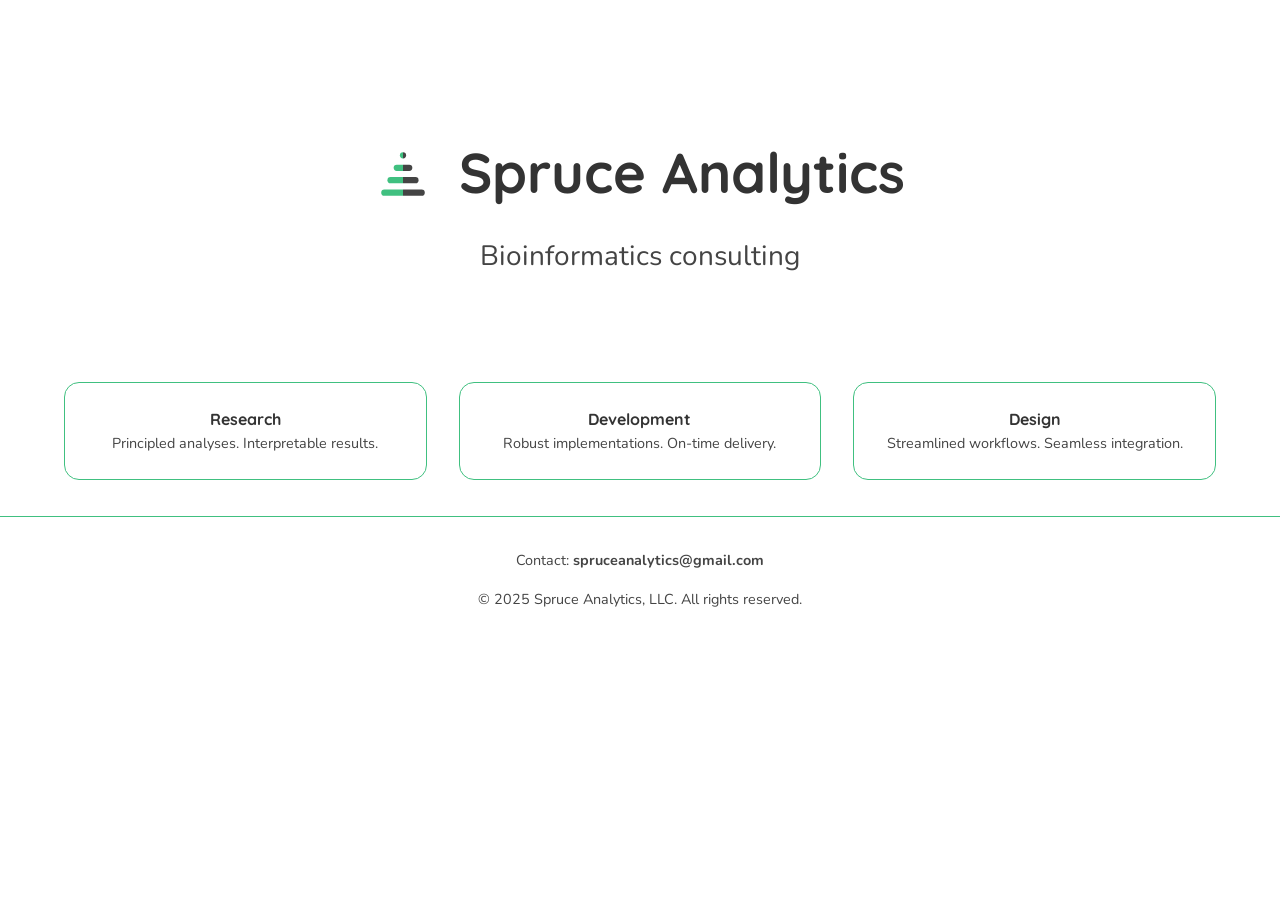
<file: index.html>
<!DOCTYPE html>
<html lang="en">
<head>
    <meta charset="UTF-8">
    <meta name="viewport" content="width=device-width, initial-scale=1.0">
    <title>Spruce Analytics</title>

    <link rel="icon" type="image/svg+xml" href="logo.svg">

    <link rel="preconnect" href="https://fonts.googleapis.com">
    <link rel="preconnect" href="https://fonts.gstatic.com" crossorigin>
    <link href="https://fonts.googleapis.com/css2?family=Nunito:wght@400;600&family=Quicksand:wght@700&display=swap" rel="stylesheet">

    <style>
        :root {
            --primary-color: #40C080;
            --secondary-color: #333333;
            --bg-light: #f8f8f8;
            --text-main: #444444;
            --hero-size: clamp(2.0rem, 8vw, 3.5rem);
        }

        * { margin: 0; padding: 0; box-sizing: border-box; }

        body {
            font-family: 'Nunito', sans-serif;
            color: var(--text-main);
            line-height: 1.6;
        }

        h1, h2, h3 { font-family: 'Quicksand', sans-serif; color: var(--secondary-color); font-size: clamp(1.0rem, 1.6vw, 1.0rem); }

        /* Hero Section */
        .hero {
            padding-top: clamp(50px, 10vw, 150px);
            padding-bottom: clamp(0px, 4vw, 60px);
            padding-left: 5%;
            padding-right: 5%;
            text-align: center;
            background: white;
        }

        .hero img {
            vertical-align: middle;
            margin-bottom: 10px;
            margin-right: 12px;
            height: var(--hero-size);
        }

        .hero h1 {
            font-size: var(--hero-size);
            margin-bottom: 1rem;
        }
        .hero p {
            font-size: clamp(1.0rem, 4vw, 1.75rem);
            margin: 0 auto 2rem;
/*            font-weight: 300; /* Lighter weight feels more thoughtful */
/*            letter-spacing: 0.05em; /* Subtle spacing feels more premium */
/*            text-transform: uppercase; /* Optional: adds an "authoritative" feel */
        }


        /* Features Section */
        .features {
            display: grid;
            grid-template-columns: repeat(auto-fit, minmax(250px, 1fr));
            gap: 2rem;
            padding: 20px 5%;
        }

        .feature-card {
            padding: 1.5rem;
            border: 1px solid var(--primary-color);
            border-radius: 15px;
            text-align: center;
            font-size: 0.9rem;
        }


        footer {
            margin-top: 1.0rem;
            padding: 2.0rem 5%;
            text-align: center;
            border-top: 1px solid var(--primary-color);
            font-size: 0.9rem;
        }

        footer p {
            margin-bottom: 1.0rem;
        }
    </style>
</head>
<body>

    <!--<p style="position: fixed; top: 0; background: red; color: white; z-index: 9999;">
       Width: <script>document.write(window.innerWidth)</script>px
    </p>-->

    <section class="hero">
        <h1>
            <img src="logo.svg" alt="Spruce Analytics Logo">
            Spruce Analytics
        </h1>
        <p>Bioinformatics consulting</p>
    </section>

    <section class="features" id="features">
        <div class="feature-card">
            <h3>Research</h3>
            <p>Principled analyses. Interpretable results.</p>
        </div>
        <div class="feature-card">
            <h3>Development</h3>
            <p>Robust implementations. On-time delivery.</p>
        </div>
        <div class="feature-card">
            <h3>Design</h3>
            <p>Streamlined workflows. Seamless integration.</p>
<!-- Architecture, infrastructure, cohesive, rational, integration -->
<!-- Seamless integration. Strategy. Clean design. Tidy design. Streamlined processes. Intelligent goals. Thoughtful tradeoffs. Balanced tradeoffs. Modular systems. -->
        </div>
    </section>

    <footer>
        <p>Contact: <strong>spruceanalytics@gmail.com</strong></p>
        <p>&copy; 2025 Spruce Analytics, LLC. All rights reserved.</p>
    </footer>

</body>
</html>
</file>
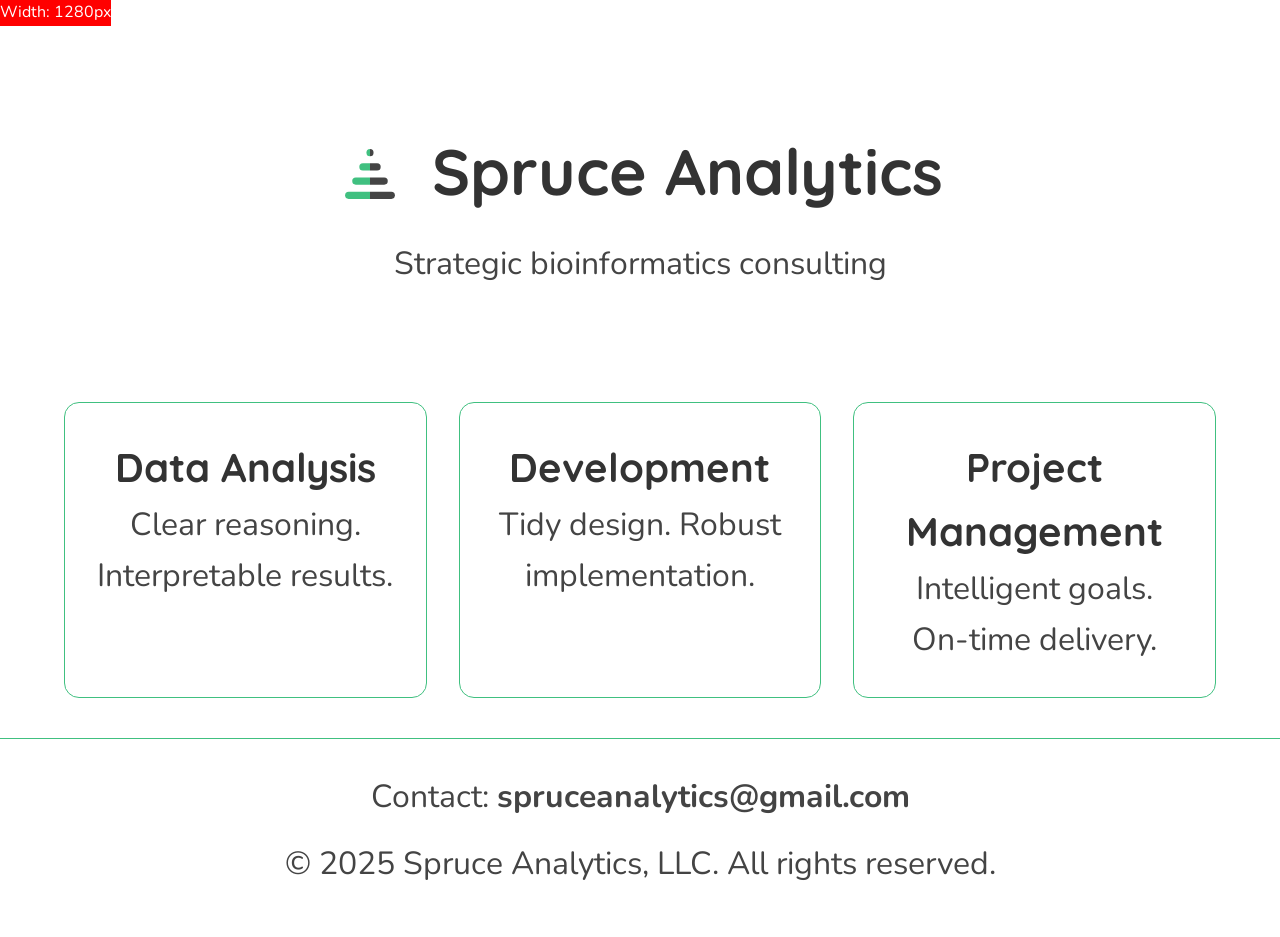
<file: index.2.html>
<!DOCTYPE html>
<html lang="en">
<head>
    <meta charset="UTF-8">
    <meta name="viewport" content="width=device-width, initial-scale=1.0">
    <title>Spruce Analytics</title>

    <link rel="icon" type="image/svg+xml" href="logo.svg">

    <link rel="preconnect" href="https://fonts.googleapis.com">
    <link rel="preconnect" href="https://fonts.gstatic.com" crossorigin>
    <link href="https://fonts.googleapis.com/css2?family=Nunito:wght@400;600&family=Quicksand:wght@700&display=swap" rel="stylesheet">

    <style>
        :root {
            --primary-color: #40C080;
            --secondary-color: #333333;
            --bg-light: #f8f8f8;
            --text-main: #444444;
            --hero-size: clamp(3.0rem, 8vw, 4.0rem);
        }

        * { margin: 0; padding: 0; box-sizing: border-box; }

        body {
            font-family: 'Nunito', sans-serif;
            color: var(--text-main);
            line-height: 1.6;
        }

        h1, h2, h3 { font-family: 'Quicksand', sans-serif; color: var(--secondary-color); font-size: clamp(2.5rem, 1.6vw, 3.0rem); }

        /* Navigation */
/*        nav {
            display: flex;
            justify-content: space-between;
            align-items: center;
            padding: 1.5rem 5%;
            background: white;
        }

        .logo { display: flex; align-items: center; gap: 10px; font-size: 1.5rem; font-weight: bold; }

        .logo img {
            vertical-align: middle;
            margin-bottom: 4px;
        }

        .nav-links { list-style: none; display: flex; gap: 2rem; }
        .nav-links a { text-decoration: none; color: var(--secondary-color); font-weight: 600; }
*/

        /* Hero Section */
        .hero {
            padding-top: 120px;
            padding-bottom: 40px;
            padding-left: 5%;
            padding-right: 5%;
            text-align: center;
            background: white;
        }

        .hero img {
            vertical-align: middle;
            margin-bottom: 10px;
            margin-right: 12px;
            height: var(--hero-size);
        }

        .hero h1 { font-size: var(--hero-size); margin-bottom: 1rem; }
        .hero p { font-size: clamp(2.0rem, 5vw, 2.0rem); max-width: 600px; margin: 0 auto 2rem; }

/*
        .btn {
            background: var(--primary-color);
            color: white;
            padding: 0.8rem 2rem;
            border-radius: 50px;
            text-decoration: none;
            font-weight: bold;
            display: inline-block;
            transition: transform 0.2s;
        }
        .btn:hover { transform: translateY(-2px); }
*/

        /* Features Section */
        .features {
            display: grid;
            grid-template-columns: repeat(auto-fit, minmax(250px, 1fr));
            gap: 2rem;
            padding: 40px 5%;
        }

        .feature-card {
            padding: 2rem;
            border: 1px solid var(--primary-color);
            border-radius: 15px;
            text-align: center;
            font-size: clamp(2.0rem, 5vw, 0.0rem);
        }


/*
        .features {
            display: grid;
            grid-template-columns: repeat(auto-fit, minmax(280px, 1fr));
            gap: 2rem;
            padding: 60px 5%; /* Increased top/bottom for better section separation /
            font-size: clamp(2.0rem, 5vw, 0.0rem);
        }
        
        @media (max-width: 480px) {
            .features {
                /* On very small phones, we decrease horizontal padding 
                   so the cards have more room for text. /
                padding: 40px 15px; 
                gap: 1.5rem; /* Slightly tighter gap on mobile /
            }
        
            .feature-card {
                /* Optional: reduce internal padding on mobile so 
                   the text doesn't wrap too much. /
                padding: 1.5rem;
            }
        }
*/

        footer {
            padding: 2.0rem 5%;
            text-align: center;
            border-top: 1px solid var(--primary-color);
            font-size: 2.0rem;
        }

        footer p {
            margin-bottom: 1.0rem; /* Adjust this value for more or less gap */
        }
    </style>
</head>
<body>

    <p style="position: fixed; top: 0; background: red; color: white; z-index: 9999;">
       Width: <script>document.write(window.innerWidth)</script>px
    </p>

<!--
    <nav>
        <div class="logo">
            <img src="logo.svg" alt="Spruce Analytics Logo" width="40" height="auto">
        </div>
        <ul class="nav-links">
            <li><a href="#features">Features</a></li>
            <li><a href="mailto:spruceanalytics@gmail.com">Contact</a></li>
        </ul>
    </nav>
-->

    <section class="hero">
        <h1>
            <img src="logo.svg" alt="Spruce Analytics Logo">
            Spruce Analytics
        </h1>
        <p>Strategic bioinformatics consulting</p>
        <!--<a href="mailto:spruceanalytics@gmail.com" class="btn">Get in Touch</a>-->
    </section>

    <section class="features" id="features">
        <div class="feature-card">
            <h3>Data Analysis</h3>
            <p>Clear reasoning. Interpretable results.</p>
        </div>
        <div class="feature-card">
            <h3>Development</h3>
            <p>Tidy design. Robust implementation.</p>
        </div>
        <div class="feature-card">
            <h3>Project Management</h3>
            <p>Intelligent goals. On-time delivery.</p>
        </div>
    </section>

    <footer>
        <p>Contact: <strong>spruceanalytics@gmail.com</strong></p>
        <p>&copy; 2025 Spruce Analytics, LLC. All rights reserved.</p>
    </footer>

</body>
</html>
</file>
